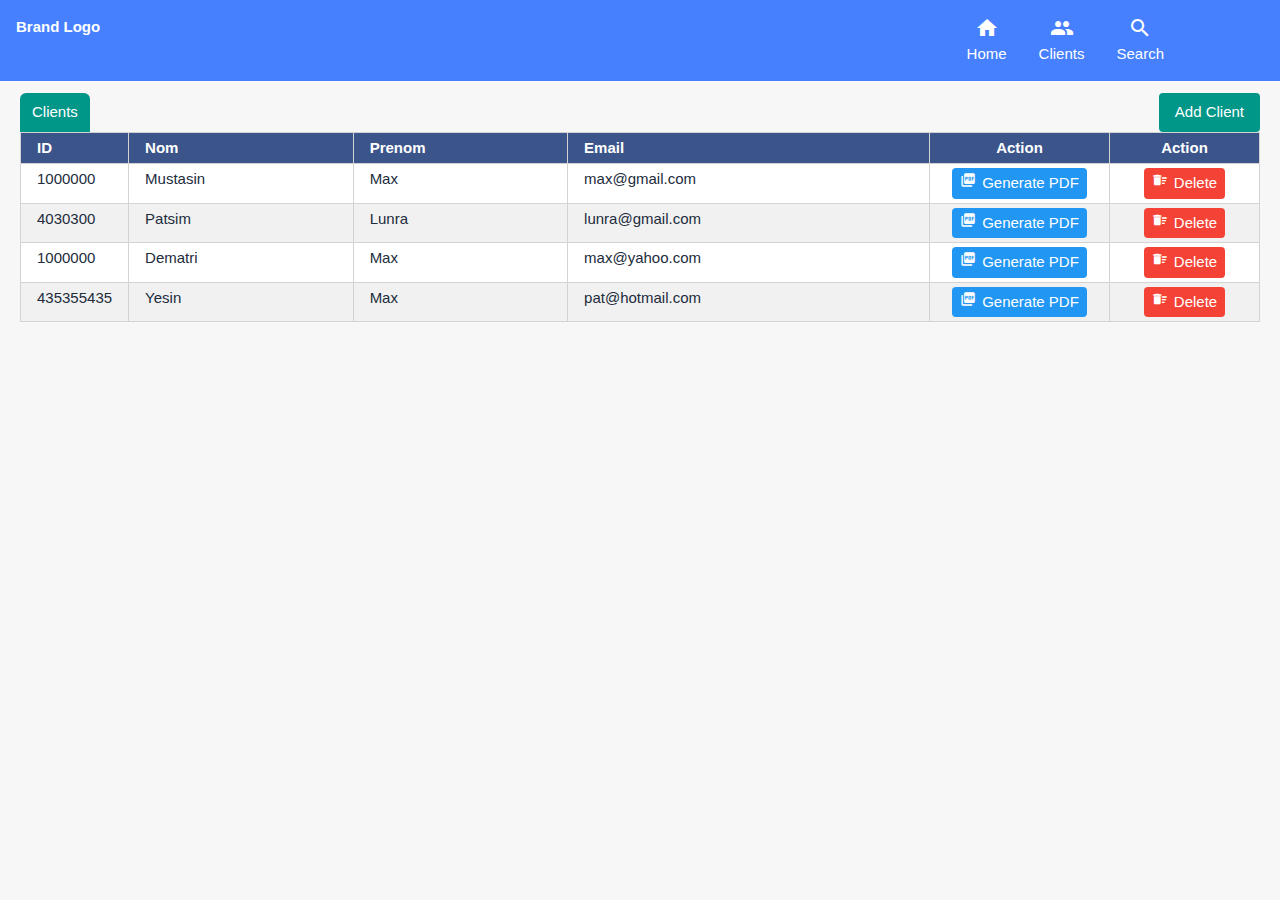
<file: index.html>
<!DOCTYPE html>
<html lang="en">

<head>
    <meta charset="UTF-8">
    <meta name="viewport" content="width=device-width, initial-scale=1.0">
    <title>Yves</title>
    <link rel="stylesheet" href="css/w3.css">
    <link rel="stylesheet" href="css/style.css">
    <link rel="stylesheet" href="css/layout.css">
    <link href="https://fonts.googleapis.com/css2?family=Poppins:wght@300;400&display=swap" rel="stylesheet">
    <link rel="stylesheet" href="https://cdnjs.cloudflare.com/ajax/libs/font-awesome/4.7.0/css/font-awesome.min.css">
    <link href="https://fonts.googleapis.com/icon?family=Material+Icons" rel="stylesheet">
    <script src="https://ajax.googleapis.com/ajax/libs/jquery/3.4.1/jquery.min.js"></script>
</head>

<body>
    <header>
        <div class="w3-bar top-nav">
            <div class="w3-left">
                <a href="#" class="w3-bar-item w3-padding-16">Brand Logo</a>
            </div>
            <div class="w3-right">
                <a href="/" class="w3-bar-item w3-padding-16">
                    <label><span class="material-icons">home</span></label>
                    <label class="text">Home</label>
                </a>
                <a href="/client.html" class="w3-bar-item w3-padding-16">
                    <label><span class="material-icons">group</span></label>
                    <label class="text">Clients</label>
                </a>
                <a href="#" class="w3-bar-item w3-padding-16">
                    <label><span class="material-icons">search</span></label>
                    <label class="text">Search</label>
                </a>
            </div>
        </div>
    </header>
    <div class="table-container">
        <div class="top">
            <label class="w3-teal">Clients</label>
            <button class="w3-btn w3-teal w3-round" onclick="document.getElementById('clientModal').style.display='block'">Add Client</button>
        </div>
        <div class="table-content">
            <div class="w3-responsive">
                <table class="w3-table-all">
                    <thead>
                        <tr>
                            <th style="width: 100px;">ID</th>
                            <th>Nom</th>
                            <th>Prenom</th>
                            <th>Email</th>
                            <th class="w3-center" style="width: 180px">Action</th>
                            <th class="w3-center" style="width: 150px">Action</th>
                        </tr>
                    </thead>
                    <tbody>
                        <tr>
                            <td>1000000</td>
                            <td>Mustasin</td>
                            <td>Max</td>
                            <td>max@gmail.com</td>
                            <td class="w3-center">
                                <button class="w3-btn w3-round w3-blue"><span
                                        class="material-icons">picture_as_pdf</span>Generate PDF</button>
                            </td>
                            <td class="w3-center">
                                <button class="w3-btn w3-round w3-red"><span
                                        class="material-icons">delete_sweep</span>Delete</button>
                            </td>
                        </tr>
                        <tr>
                            <td>4030300</td>
                            <td>Patsim</td>
                            <td>Lunra</td>
                            <td>lunra@gmail.com</td>
                            <td class="w3-center">
                                <button class="w3-btn w3-round w3-blue"><span
                                        class="material-icons">picture_as_pdf</span>Generate PDF</button>
                            </td>
                            <td class="w3-center">
                                <button class="w3-btn w3-round w3-red"><span
                                        class="material-icons">delete_sweep</span>Delete</button>
                            </td>
                        </tr>
                        <tr>
                            <td>1000000</td>
                            <td>Dematri</td>
                            <td>Max</td>
                            <td>max@yahoo.com</td>
                            <td class="w3-center">
                                <button class="w3-btn w3-round w3-blue"><span
                                        class="material-icons">picture_as_pdf</span>Generate PDF</button>
                            </td>
                            <td class="w3-center">
                                <button class="w3-btn w3-round w3-red"><span
                                        class="material-icons">delete_sweep</span>Delete</button>
                            </td>
                        </tr>
                        <tr>
                            <td>435355435</td>
                            <td>Yesin</td>
                            <td>Max</td>
                            <td>pat@hotmail.com</td>
                            <td class="w3-center">
                                <button class="w3-btn w3-round w3-blue"><span
                                        class="material-icons">picture_as_pdf</span>Generate PDF</button>
                            </td>
                            <td class="w3-center">
                                <button class="w3-btn w3-round w3-red"><span
                                        class="material-icons">delete_sweep</span>Delete</button>
                            </td>
                        </tr>
                    </tbody>
                </table>
                <!-- <div ng-show="!load" class="w3-pale-blue" style="padding: 12px; text-align: center;"><img src="img/loader.gif" alt="Loading..." style="height: 25px; width: 25px;"></div>
                <div id="nodata" ng-show="nodata" class="w3-pale-blue" style="padding: 12px; text-align: center;">No Data Found!</div> -->
            </div>
        </div>
    </div>
    <!-- Client Add Modal -->
    <div id="clientModal" class="w3-modal">
        <form name="client" class="w3-modal-content w3-animate-right w3-card-4">
            <header class="w3-container content-c">
                <span onclick="document.getElementById('clientModal').style.display='none'" class="w3-button w3-display-topright">&times;</span>
                <h2>Add Client</h2>
            </header>
            <div class="w3-container">
                <table style="width: 100%;">
                    <tr>
                        <td style="width: 120px;"></td>
                        <td>
                            <div class="w3-center">Contribuable</div>
                        </td>
                    </tr>
                    <tr>
                        <td>
                            <label>Nom</label>
                        </td>
                        <td>
                            <input class="w3-input w3-border" type="text" name="nom" required>
                        </td>
                    </tr>
                    <tr>
                        <td>
                            <label>Prénom</label>
                        </td>
                        <td>
                            <input class="w3-input w3-border" type="text" name="prenom" required>
                        </td>

                    </tr>
                </table>
            </div>
            <footer class="w3-panel" style="text-align: right;">
                <button class="w3-btn icon w3-blue w3-round" onclick="document.getElementById('clientModal').style.display='none'">Close</button>
                <button type="submit" class="w3-btn icon w3-teal w3-round"><span
                        class="material-icons">save_alt</span>&nbsp;&nbsp;Save</button>
            </footer>
        </form>
    </div>
    <!-- Client Add Modal Ednd -->
    <script>
        $('form').submit(function(e) {
            e.preventDefault();
            let clientForm = document.forms['client'];
            let client = {
                nom: clientForm['nom'].value,
                prenom: clientForm['prenom'].value
            }
            console.log(client)
        })
    </script>
</body>

</html>
</file>
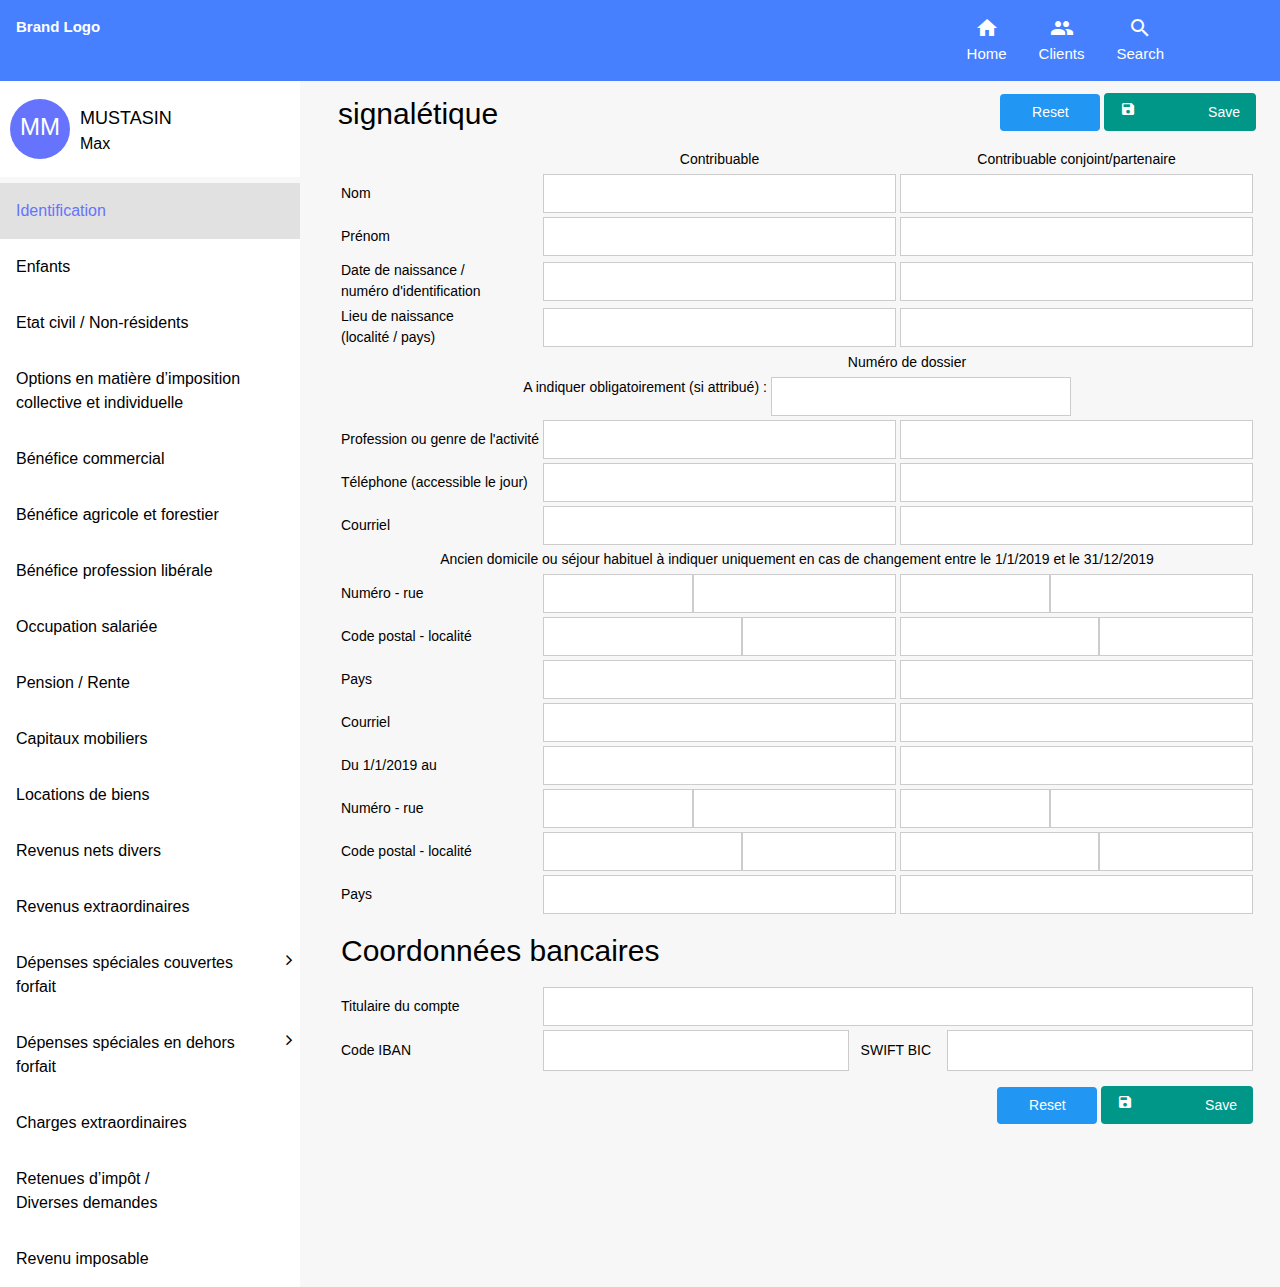
<file: client.html>
<!DOCTYPE html>
<html lang="en">

<head>
    <meta charset="UTF-8">
    <meta name="viewport" content="width=device-width, initial-scale=1.0">
    <title>Yves</title>
    <link rel="stylesheet" href="css/w3.css">
    <link rel="stylesheet" href="css/style.css">
    <link rel="stylesheet" href="css/layout.css">
    <link href="https://fonts.googleapis.com/css2?family=Poppins:wght@300;400&display=swap" rel="stylesheet">
    <link rel="stylesheet" href="https://cdnjs.cloudflare.com/ajax/libs/font-awesome/4.7.0/css/font-awesome.min.css">
    <link href="https://fonts.googleapis.com/icon?family=Material+Icons" rel="stylesheet">
    <script src="https://ajax.googleapis.com/ajax/libs/jquery/3.4.1/jquery.min.js"></script>
</head>

<body>
    <header>
        <div class="w3-bar top-nav">
            <div class="w3-left">
                <a href="#" class="w3-bar-item w3-padding-16">Brand Logo</a>
            </div>
            <div class="w3-right">
                <a href="/" class="w3-bar-item w3-padding-16">
                    <label><span class="material-icons">home</span></label>
                    <label class="text">Home</label>
                </a>
                <a href="/client.html" class="w3-bar-item w3-padding-16">
                    <label><span class="material-icons">group</span></label>
                    <label class="text">Clients</label>
                </a>
                <a href="#" class="w3-bar-item w3-padding-16">
                    <label><span class="material-icons">search</span></label>
                    <label class="text">Search</label>
                </a>
            </div>
        </div>
    </header>
    <div class="flex">
        <div class="left-nav w3-bar-block w3-white">
            <div class="client flex">
                <div class="letter">MM</div>
                <div class="name">
                    <h1>Mustasin</h1>
                    <h4>Max</h4>
                </div>
            </div>
            <a href="#" class="w3-bar-item w3-button w3-padding-16 active">Identification</a>
            <a href="#" class="w3-bar-item w3-button w3-padding-16">Enfants</a>
            <a href="#" class="w3-bar-item w3-button w3-padding-16">Etat civil /
                Non-résidents</a>
            <a href="#" class="w3-bar-item w3-button w3-padding-16">Options en
                matière d’imposition collective et individuelle</a>
            <a href="#" class="w3-bar-item w3-button w3-padding-16">Bénéfice
                commercial</a>
            <a href="#" class="w3-bar-item w3-button w3-padding-16">Bénéfice
                agricole et forestier</a>
            <a href="#" class="w3-bar-item w3-button w3-padding-16">Bénéfice
                profession libérale</a>
            <a href="#" class="w3-bar-item w3-button w3-padding-16">Occupation
                salariée</a>
            <a href="#" class="w3-bar-item w3-button w3-padding-16">Pension /
                Rente</a>
            <a href="#" class="w3-bar-item w3-button w3-padding-16">Capitaux
                mobiliers</a>
            <a href="#" class="w3-bar-item w3-button w3-padding-16">Locations de
                biens</a>
            <a href="#" class="w3-bar-item w3-button w3-padding-16">Revenus nets
                divers</a>
            <a href="#" class="w3-bar-item w3-button w3-padding-16">Revenus
                extraordinaires</a>

            <div class="w3-dropdown-click">
                <div class="flex">
                    <a class="w3-button w3-padding-16">Dépenses spéciales
                        couvertes
                        forfait</a>
                    <span class="arrow"></span>
                </div>
                <div class="w3-dropdown-content">
                    <a href="#" class="w3-bar-item w3-button">Arrérages de rentes et charges permanentes</a>
                    <a href="#" class="w3-bar-item w3-button">Intérêts débiteurs</a>
                    <a href="#" class="w3-bar-item w3-button">Primes d’assurance et cotisations</a>
                    <a href="#" class="w3-bar-item w3-button">Cotisations payées à titre personnel</a>
                    <a href="#" class="w3-bar-item w3-button">Prévoyance-vieillesse</a>
                    <a href="#" class="w3-bar-item w3-button">Epargne logement</a>
                </div>
            </div>
            <div class="w3-dropdown-click">
                <div class="flex">
                    <a class="w3-button w3-padding-16">Dépenses spéciales en
                        dehors
                        forfait</a>
                    <span class="arrow rotate"></span>
                </div>
                <div class="w3-dropdown-content">
                    <a href="#" class="w3-bar-item w3-button">Cotisations obligatoires</a>
                    <a href="#" class="w3-bar-item w3-button">Régime complémentaire</a>
                    <a href="#" class="w3-bar-item w3-button">Libéralités</a>
                    <a href="#" class="w3-bar-item w3-button">Pertes d’exploitation reportables</a>
                </div>
            </div>
            <a href="#" class="w3-bar-item w3-button w3-padding-16">Charges
                extraordinaires</a>
            <a href="#" class="w3-bar-item w3-button w3-padding-16">Retenues
                d’impôt /<br> Diverses demandes</a>
            <a href="#" class="w3-bar-item w3-button w3-padding-16">Revenu
                imposable</a>
        </div>
        <form name="identification" class="form-input">
            <div class="top">
                <h2>signalétique</h2>
                <div class="actions">
                    <button class="w3-btn w3-blue w3-round">Reset</button>
                    <button class="w3-btn w3-teal w3-round"><span
                            class="material-icons">save_alt</span>&nbsp;&nbsp;Save</button>
                </div>
            </div>
            <table style="width: 100%;">
                <tr>
                    <td style="width: 200px;"></td>
                    <td>
                        <label class="w3-center">Contribuable</label>
                    </td>
                    <td>
                        <label class="w3-center">Contribuable conjoint/partenaire</label>
                    </td>
                </tr>
                <tr>
                    <td>
                        <label>Nom</label>
                    </td>
                    <td>
                        <input class="w3-input w3-border" type="text">
                    </td>
                    <td>
                        <input class="w3-input w3-border" type="text">
                    </td>
                </tr>
                <tr>
                    <td>
                        <label>Prénom</label>
                    </td>
                    <td>
                        <input class="w3-input w3-border" type="text">
                    </td>
                    <td>
                        <input class="w3-input w3-border" type="text">
                    </td>
                </tr>
                <tr>
                    <td>
                        <label>Date de naissance /<br> numéro d'identification</label>
                    </td>
                    <td>
                        <input class="w3-input w3-border" type="text">
                    </td>
                    <td>
                        <input class="w3-input w3-border" type="text">
                    </td>
                </tr>
                <tr>
                    <td>
                        <label>Lieu de naissance <br>(localité / pays)</label>
                    </td>
                    <td>
                        <input class="w3-input w3-border" type="text">
                    </td>
                    <td>
                        <input class="w3-input w3-border" type="text">
                    </td>
                </tr>
                <tr>
                    <td colspan="3">
                        <label class="w3-center" style="margin-left: 220px;">Numéro de dossier</label>
                    </td>
                </tr>
                <tr>
                    <td colspan="3">
                        <div class="flex" style="justify-content: center;">
                            <label class="w3-center">A indiquer obligatoirement (si attribué)&nbsp;:&nbsp;</label>
                            <input class="w3-input w3-border" type="text" style="width: 300px;">
                        </div>
                    </td>
                </tr>
                <tr>
                    <td>
                        <label>Profession ou genre de l'activité</label>
                    </td>
                    <td>
                        <input class="w3-input w3-border" type="text">
                    </td>
                    <td>
                        <input class="w3-input w3-border" type="text">
                    </td>
                </tr>
                <tr>
                    <td>
                        <label>Téléphone (accessible le jour)</label>
                    </td>
                    <td>
                        <input class="w3-input w3-border" type="text">
                    </td>
                    <td>
                        <input class="w3-input w3-border" type="text">
                    </td>
                </tr>
                <tr>
                    <td>
                        <label>Courriel</label>
                    </td>
                    <td>
                        <input class="w3-input w3-border" type="text">
                    </td>
                    <td>
                        <input class="w3-input w3-border" type="text">
                    </td>
                </tr>
                <tr>
                    <td colspan="3">
                        <label class="w3-center">Ancien domicile ou séjour habituel à indiquer uniquement en cas de
                            changement entre le 1/1/2019 et le 31/12/2019</label>
                    </td>
                </tr>
                <tr>
                    <td>
                        <label>Numéro - rue</label>
                    </td>
                    <td>
                        <div class="flex">
                            <input class="w3-input w3-border" type="text" style="width: 150px">
                            <input class="w3-input w3-border" type="text">
                        </div>
                    </td>
                    <td>
                        <div class="flex">
                            <input class="w3-input w3-border" type="text" style="width: 150px">
                            <input class="w3-input w3-border" type="text">
                        </div>
                    </td>
                </tr>
                <tr>
                    <td>
                        <label>Code postal - localité</label>
                    </td>
                    <td>
                        <div class="flex">
                            <input class="w3-input w3-border" type="text" style="width: 200px">
                            <input class="w3-input w3-border" type="text">
                        </div>
                    </td>
                    <td>
                        <div class="flex">
                            <input class="w3-input w3-border" type="text" style="width: 200px">
                            <input class="w3-input w3-border" type="text">
                        </div>
                    </td>
                </tr>
                <tr>
                    <td>
                        <label>Pays</label>
                    </td>
                    <td>
                        <input class="w3-input w3-border" type="text">
                    </td>
                    <td>
                        <input class="w3-input w3-border" type="text">
                    </td>
                </tr>
                <tr>
                    <td>
                        <label>Courriel</label>
                    </td>
                    <td>
                        <input class="w3-input w3-border" type="text">
                    </td>
                    <td>
                        <input class="w3-input w3-border" type="text">
                    </td>
                </tr>
                <tr>
                    <td>
                        <label>Du 1/1/2019 au</label>
                    </td>
                    <td>
                        <input class="w3-input w3-border" type="text">
                    </td>
                    <td>
                        <input class="w3-input w3-border" type="text">
                    </td>
                </tr>
                <tr>
                    <td>
                        <label>Numéro - rue</label>
                    </td>
                    <td>
                        <div class="flex">
                            <input class="w3-input w3-border" type="text" style="width: 150px">
                            <input class="w3-input w3-border" type="text">
                        </div>
                    </td>
                    <td>
                        <div class="flex">
                            <input class="w3-input w3-border" type="text" style="width: 150px">
                            <input class="w3-input w3-border" type="text">
                        </div>
                    </td>
                </tr>
                <tr>
                    <td>
                        <label>Code postal - localité</label>
                    </td>
                    <td>
                        <div class="flex">
                            <input class="w3-input w3-border" type="text" style="width: 200px">
                            <input class="w3-input w3-border" type="text">
                        </div>
                    </td>
                    <td>
                        <div class="flex">
                            <input class="w3-input w3-border" type="text" style="width: 200px">
                            <input class="w3-input w3-border" type="text">
                        </div>
                    </td>
                </tr>
                <tr>
                    <td>
                        <label>Pays</label>
                    </td>
                    <td>
                        <input class="w3-input w3-border" type="text">
                    </td>
                    <td>
                        <input class="w3-input w3-border" type="text">
                    </td>
                </tr>
                <tr>
                    <td colspan="3">
                        <h2>Coordonnées bancaires</h2>
                    </td>
                </tr>
                <tr>
                    <td>
                        <label>Titulaire du compte</label>
                    </td>
                    <td colspan="2">
                        <input class="w3-input w3-border" type="text">
                    </td>
                </tr>
                <tr>
                    <td>
                        <label>Code IBAN</label>
                    </td>
                    <td colspan="2">
                        <div class="flex">
                            <input class="w3-input w3-border" type="text">
                            <label style="width: 180px;margin: 10px 12px;">SWIFT BIC</label>
                            <input class="w3-input w3-border" type="text">
                        </div>
                    </td>
                    <tr>
                        <td colspan="2"></td>
                        <td style="text-align: right; padding-top: 12px;">
                            <button class="w3-btn w3-blue w3-round">Reset</button>
                            <button type="submit" class="w3-btn w3-teal w3-round"><span
                                class="material-icons">save_alt</span>&nbsp;&nbsp;Save</button>
                        </td>
                    </tr>
                </tr>
            </table>
        </form>
    </div>

    <script>
        $('.w3-dropdown-click').click(function() {
            $('.left-nav > .w3-button').removeClass('active')
            let el = $(this).children('.w3-dropdown-content')
            if (el.is(":visible")) {
                el.hide();
                $(this).removeClass('active')
            } else {
                $('.w3-dropdown-content').hide();
                $('.w3-dropdown-click').removeClass('active');
                $(this).addClass('active');
                el.show();
            }
        })
        $('.left-nav > .w3-button').click(function() {
            let x = this;
            $('.left-nav > .w3-button, .w3-dropdown-click').removeClass('active');
            $('.w3-dropdown-content').hide();
            if (x.className.indexOf("active") == -1) {
                x.className += " active";
            } else {
                x.className = x.className.replace(" active", "");
            }
        })

        // Form Input
        $('form').submit(function(e) {
                e.preventDefault();
                let identForm = document.forms['identification'];
                console.log(identForm)
                    // let client = {
                    //     nom: clientForm['nom'].value,
                    //     prenom: clientForm['prenom'].value
                    // }
                    // console.log(client)
            })
            // Form Input End
    </script>
</body>

</html>
</file>
<file: css/style.css>
body {
  background-color: #F7F7F7;
  color: #222c3c;
  font-family: Arial, Helvetica, sans-serif;
}

.flex {
  display: -webkit-box;
  display: -ms-flexbox;
  display: flex;
}

.content-c {
  background-color: #3b558b;
  color: white;
}

header {
  position: relative;
}

.top-nav {
  color: #ffffff;
  background-color: #4680ff !important;
}

.top-nav a {
  text-decoration: none;
  text-transform: capitalize;
  font-family: "Trebuchet MS", sans-serif !important;
  text-align: center;
}

.top-nav a:hover {
  font-weight: bold;
}

.top-nav a label {
  display: block;
}

.top-nav a label.text {
  margin-top: -4px;
}

.top-nav .w3-right {
  margin-right: 100px;
}

.left-nav {
  max-width: 300px;
  min-height: calc(100vh - 70.4px);
  font-size: 16px;
}

.left-nav .w3-button {
  white-space: normal;
}

.left-nav .client {
  padding-top: 18px;
  padding-bottom: 18px;
  padding-left: 10px;
  border-bottom: 6px solid #F7F7F7;
}

.left-nav .client .letter {
  padding-top: 10px;
  text-align: center;
  font-size: 24px;
  color: #ffffff;
  background-color: #6673FC;
  border-radius: 50%;
  height: 60px;
  width: 60px;
}

.left-nav .name {
  padding-left: 10px;
  margin-bottom: 0;
  padding-top: 6px;
}

.left-nav .name h1,
.left-nav .name h4 {
  padding: 0;
  margin: 0;
}

.left-nav .name h1 {
  text-transform: uppercase;
  font-size: 18px;
}

.left-nav .name h4 {
  text-transform: capitalize;
  font-size: 16px;
}

.left-nav a i {
  font-size: 16px;
  margin-right: 8px;
  vertical-align: middle;
}

.left-nav .arrow {
  display: inline-block;
  padding: 12px 8px;
}

.left-nav .arrow::after {
  text-align: center;
  display: inline;
  font-size: 18px;
  font-family: FontAwesome;
  content: "\f105";
}

.left-nav .active .arrow::after {
  content: "\f107";
}

.left-nav .active,
.left-nav .w3-button:hover {
  color: #6673FC !important;
  background-color: #e1e1e1 !important;
}

.left-nav .w3-dropdown-content {
  background-color: #e1e1e1;
  position: relative;
  padding-left: 22px;
}

.form-input {
  margin-left: 38px;
  margin-right: 24px;
  width: 100%;
  font-size: 14px;
  color: black !important;
  font-family: Arial, Helvetica, sans-serif;
}

.form-input .w3-center {
  display: block;
}

.form-input .top {
  display: -webkit-box;
  display: -ms-flexbox;
  display: flex;
  -webkit-box-pack: justify;
      -ms-flex-pack: justify;
          justify-content: space-between;
}

.form-input .actions {
  margin-top: 12px;
  text-align: right;
}

.form-input .w3-btn {
  min-width: 100px;
  vertical-align: middle;
}

.form-input .w3-btn span {
  font-size: 16px;
}

input,
select,
option,
textarea {
  outline: none;
}

input.w3-input:focus,
textarea.w3-input:focus,
select:focus {
  border: none;
  border: 1px solid #014387 !important;
}

input[type="text"]:disabled {
  background: #fdf5e6;
  color: black;
}

input[type="text"]:disabled:hover {
  border: 1px solid #ccc !important;
}

.table-container {
  width: calc(100% - 40px);
  margin: 12px auto;
}

.table-container .top {
  margin-top: 12px;
  display: -webkit-box;
  display: -ms-flexbox;
  display: flex;
  -webkit-box-pack: justify;
      -ms-flex-pack: justify;
          justify-content: space-between;
}

.table-container .top label {
  display: inline-block;
  vertical-align: middle;
  padding: 8px 12px;
  border-top-left-radius: 6px;
  border-top-right-radius: 6px;
}

.table-container table thead tr {
  padding: 16px;
  background-color: #3b558b !important;
  color: #ffffff;
}

.table-container table td,
.table-container table th {
  border: 1px solid lightgray;
  padding: 4px 16px;
}

.table-container table .w3-btn {
  padding: 4px 8px !important;
}

.table-container table .w3-btn span {
  font-size: 16px;
  display: inline-block;
  padding-bottom: -8px;
  margin-right: 6px;
}

.table-container table .w3-btn:hover {
  -webkit-box-shadow: none !important;
          box-shadow: none !important;
  opacity: 0.8;
}

.w3-modal-content {
  width: 550px;
  padding-bottom: 8px;
}

.w3-btn.icon {
  min-width: 100px;
  vertical-align: middle;
}

.w3-btn.icon span {
  font-size: 16px;
}
/*# sourceMappingURL=style.css.map */
</file>
<file: css/layout.css>
@media (max-width: 600px) {
  .r-m0 {
    margin: 0 !important;
  }
}

.r-row {
  display: -webkit-box;
  display: -ms-flexbox;
  display: flex;
  width: 100%;
}

@media (max-width: 600px) {
  .r-row {
    -webkit-box-orient: vertical;
    -webkit-box-direction: normal;
        -ms-flex-direction: column;
            flex-direction: column;
  }
}

.r-row .r-col {
  width: 100%;
  -webkit-box-sizing: border-box;
          box-sizing: border-box;
}

.r-row .r-col label {
  display: block;
}

@media (min-width: 601px) {
  .r-row .r-col.m1 {
    width: calc(100% / 12);
  }
  .r-row .r-col.m2 {
    width: calc(100% / 12 * 2);
  }
  .r-row .r-col.m3 {
    width: calc(100% / 12 * 3);
  }
  .r-row .r-col.m4 {
    width: calc(100% / 12 * 4);
  }
  .r-row .r-col.m5 {
    width: calc(100% / 12 * 5);
  }
  .r-row .r-col.m6 {
    width: calc(100% / 12 * 6);
  }
  .r-row .r-col.m7 {
    width: calc(100% / 12 * 7);
  }
  .r-row .r-col.m8 {
    width: calc(100% / 12 * 8);
  }
  .r-row .r-col.m9 {
    width: calc(100% / 12 * 9);
  }
  .r-row .r-col.m10 {
    width: calc(100% / 12 * 10);
  }
  .r-row .r-col.m11 {
    width: calc(100% / 12 * 11);
  }
  .r-row .r-col.m12 {
    width: calc(100%);
  }
}

@media (min-width: 993px) {
  .r-row .r-col.l1 {
    width: calc(100% / 12);
  }
  .r-row .r-col.l2 {
    width: calc(100% / 12 * 2);
  }
  .r-row .r-col.l3 {
    width: calc(100% / 12 * 3);
  }
  .r-row .r-col.l4 {
    width: calc(100% / 12 * 4);
  }
  .r-row .r-col.l5 {
    width: calc(100% / 12 * 5);
  }
  .r-row .r-col.l6 {
    width: calc(100% / 12 * 6);
  }
  .r-row .r-col.l7 {
    width: calc(100% / 12 * 7);
  }
  .r-row .r-col.l8 {
    width: calc(100% / 12 * 8);
  }
  .r-row .r-col.l9 {
    width: calc(100% / 12 * 9);
  }
  .r-row .r-col.l10 {
    width: calc(100% / 12 * 10);
  }
  .r-row .r-col.l11 {
    width: calc(100% / 12 * 11);
  }
  .r-row .r-col.l12 {
    width: calc(100%);
  }
}
/*# sourceMappingURL=layout.css.map */
</file>
